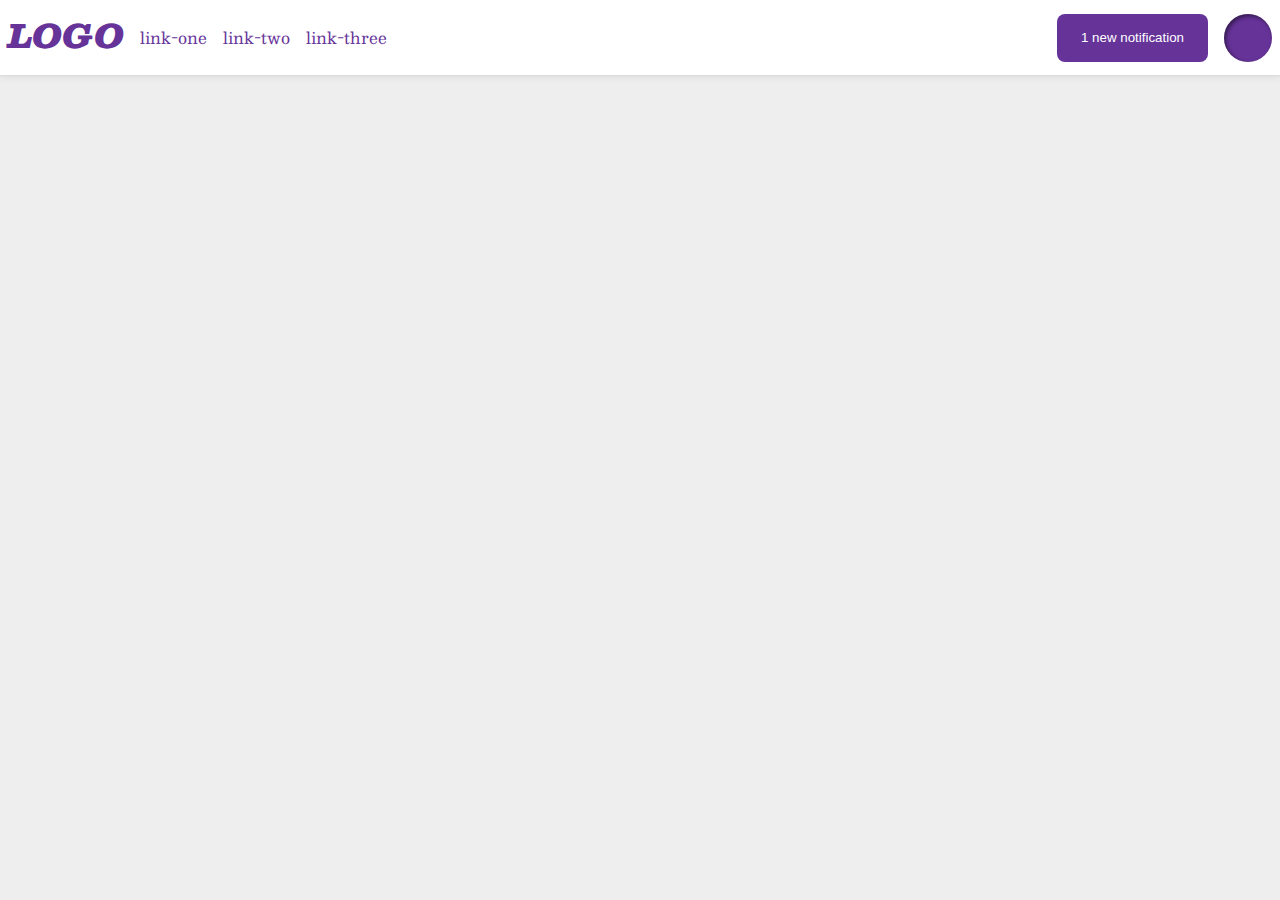
<file: flex/03-flex-header-2/index.html>
<!DOCTYPE html>
<html lang="en">
  <head>
    <meta charset="UTF-8">
    <meta http-equiv="X-UA-Compatible" content="IE=edge">
    <meta name="viewport" content="width=device-width, initial-scale=1.0">
    <title>Flex Header 2</title>
    <link rel="stylesheet" href="style.css">
  </head>
  <body>
    <div class="header">
      <div class="headerLeft">
        <div class="logo">
          LOGO
        </div>
        <ul class="links">
          <li><a href="https://google.com">link-one</a></li>
          <li><a href="https://google.com">link-two</a></li>
          <li><a href="https://google.com">link-three</a></li>
        </ul>
      </div>
      <div class="headerRight">
        <button class="notifications">
          1 new notification
        </button>
        <div class="profile-image"></div>
      </div> 
    </div>
  </body>
</html>
</file>
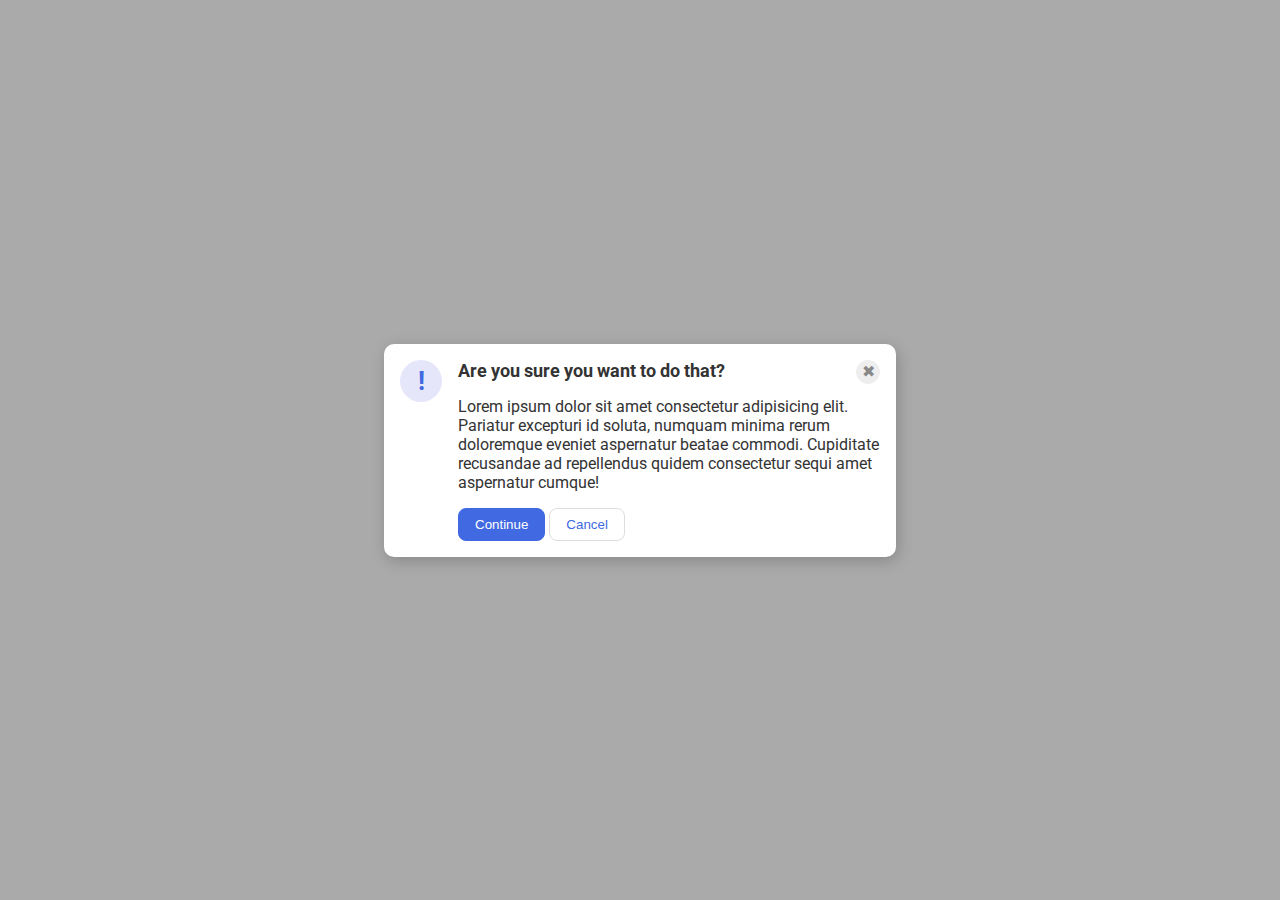
<file: flex/05-flex-modal/index.html>
<!DOCTYPE html>
<html lang="en">
  <head>
    <meta charset="UTF-8">
    <meta http-equiv="X-UA-Compatible" content="IE=edge">
    <meta name="viewport" content="width=device-width, initial-scale=1.0">
    <link rel="stylesheet" href="style.css">
    <title>Modal</title>
  </head>
  <body>
    <div class="modal">
      <div class="icon">!</div>
        <div style="padding-left: 16px;">
          <div class="container">
            <div class="header">Are you sure you want to do that?</div>
            <button class="close-button">✖</button>
          </div>
          <div class="text">Lorem ipsum dolor sit amet consectetur adipisicing elit. Pariatur excepturi id soluta, numquam minima rerum doloremque eveniet aspernatur beatae commodi. Cupiditate recusandae ad repellendus quidem consectetur sequi amet aspernatur cumque!</div>
          <button class="continue">Continue</button>
          <button class="cancel">Cancel</button>
      </div>
    </div>
  </body>
</html>
</file>
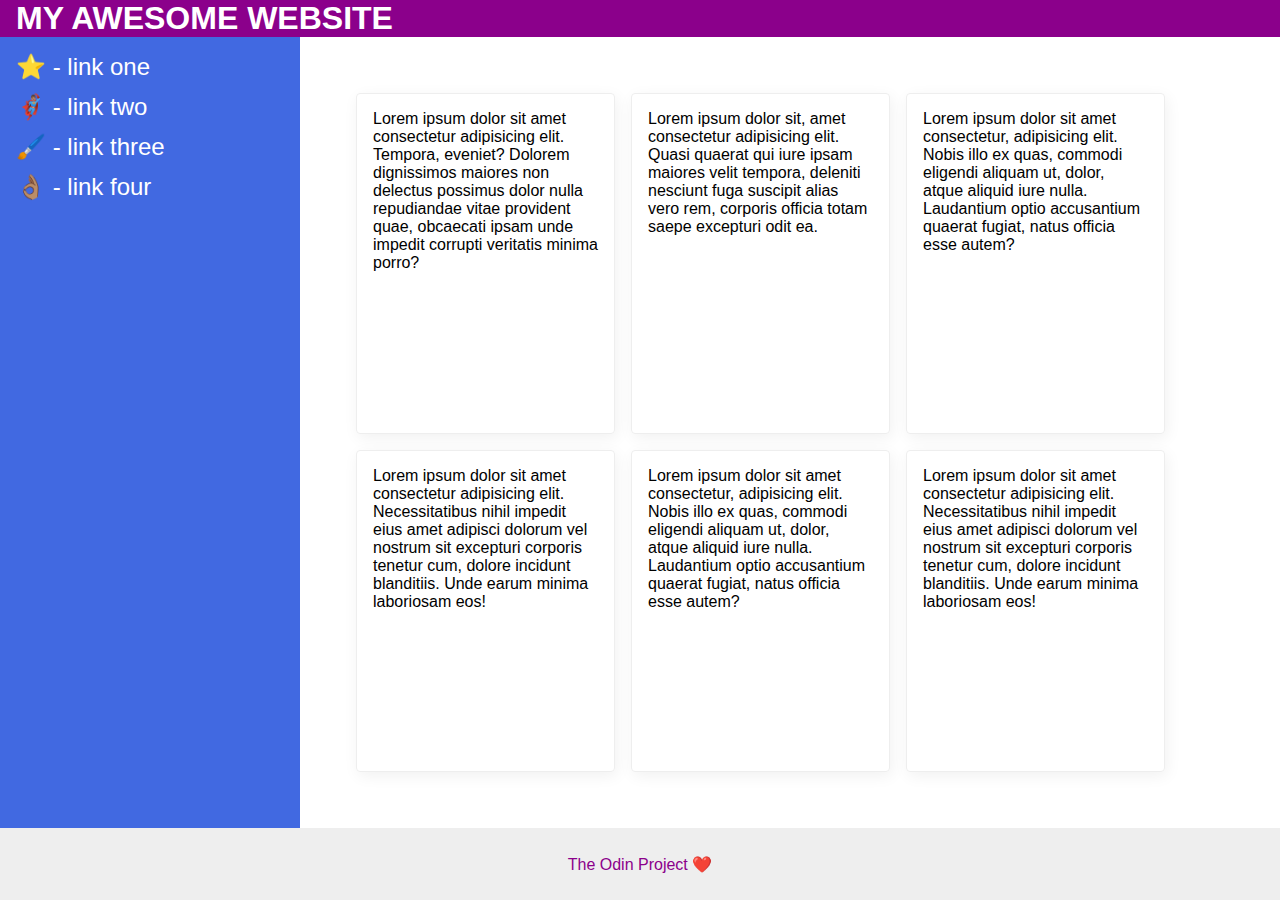
<file: flex/07-flex-layout-2/index.html>
<!DOCTYPE html>
<html lang="en">
  <head>
    <meta charset="UTF-8">
    <meta http-equiv="X-UA-Compatible" content="IE=edge">
    <meta name="viewport" content="width=device-width, initial-scale=1.0">
    <title>The Holy Grail</title>
    <link rel="stylesheet" href="style.css">
  </head>
  <body>
    <div class="header">
      MY AWESOME WEBSITE
    </div>
    
    <div class="container">
      <div class="sidebar">
        <ul>
          <li><a href="#">⭐ - link one</a></li>
          <li><a href="#">🦸🏽‍♂️ - link two</a></li>
          <li><a href="#">🖌️ - link three</a></li>
          <li><a href="#">👌🏽 - link four</a></li>
        </ul>
      </div>

      <div class="containerCard">
        <div class="card">Lorem ipsum dolor sit amet consectetur adipisicing elit. Tempora, eveniet? Dolorem dignissimos maiores non delectus possimus dolor nulla repudiandae vitae provident quae, obcaecati ipsam unde impedit corrupti veritatis minima porro?</div>
        <div class="card">Lorem ipsum dolor sit, amet consectetur adipisicing elit. Quasi quaerat qui iure ipsam maiores velit tempora, deleniti nesciunt fuga suscipit alias vero rem, corporis officia totam saepe excepturi odit ea.</div>
        <div class="card">Lorem ipsum dolor sit amet consectetur, adipisicing elit. Nobis illo ex quas, commodi eligendi aliquam ut, dolor, atque aliquid iure nulla. Laudantium optio accusantium quaerat fugiat, natus officia esse autem?</div>
        <div class="card">Lorem ipsum dolor sit amet consectetur adipisicing elit. Necessitatibus nihil impedit eius amet adipisci dolorum vel nostrum sit excepturi corporis tenetur cum, dolore incidunt blanditiis. Unde earum minima laboriosam eos!</div>
        <div class="card">Lorem ipsum dolor sit amet consectetur, adipisicing elit. Nobis illo ex quas, commodi eligendi aliquam ut, dolor, atque aliquid iure nulla. Laudantium optio accusantium quaerat fugiat, natus officia esse autem?</div>
        <div class="card">Lorem ipsum dolor sit amet consectetur adipisicing elit. Necessitatibus nihil impedit eius amet adipisci dolorum vel nostrum sit excepturi corporis tenetur cum, dolore incidunt blanditiis. Unde earum minima laboriosam eos!</div>
      </div>
    
      </div>  
    <div class="footer">
      The Odin Project ❤️
    </div>
  </body>
</html>
</file>
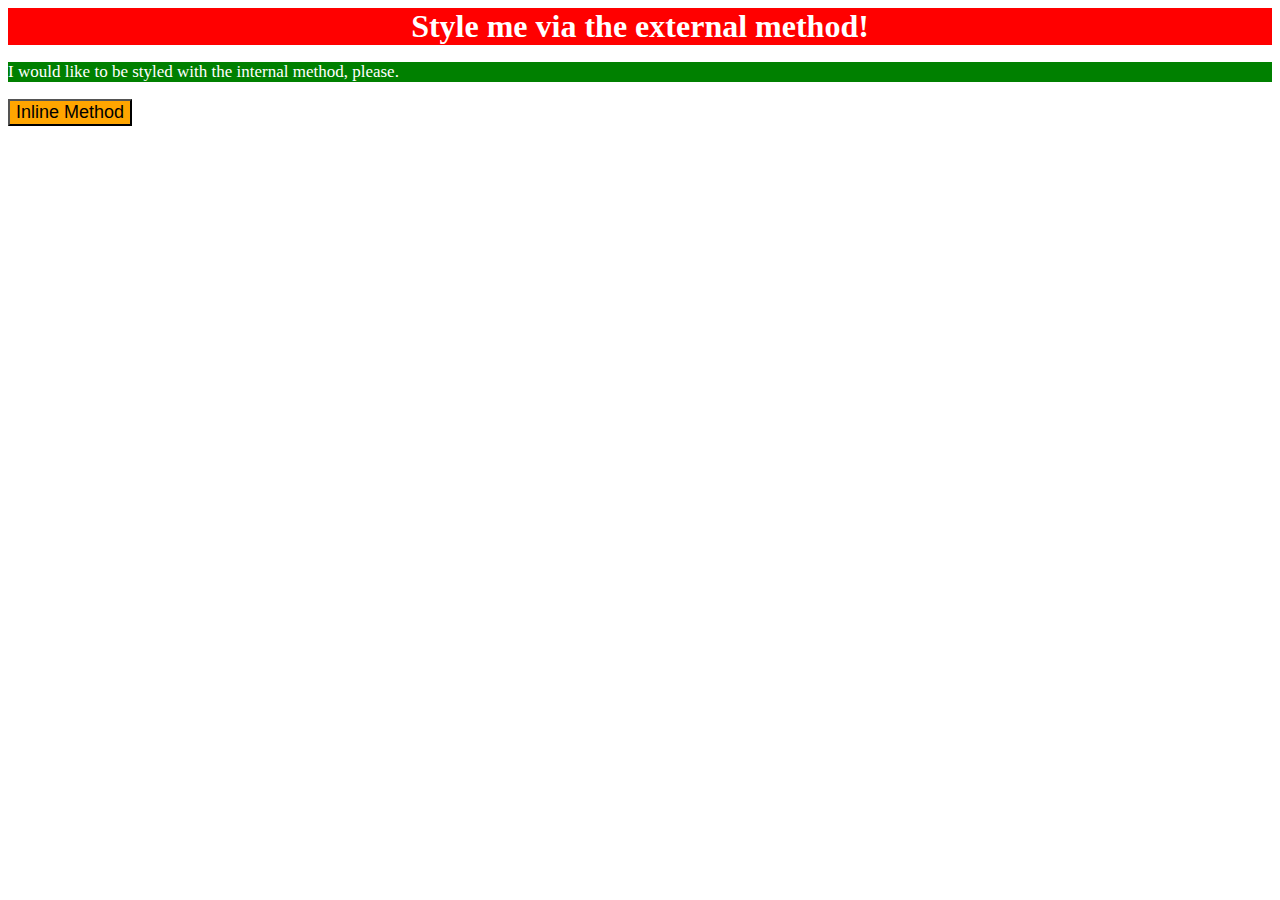
<file: foundations/01-css-methods/index.html>
<!DOCTYPE html>
<html lang="en">
  <head>
    <meta charset="UTF-8">
    <meta http-equiv="X-UA-Compatible" content="IE=edge">
    <meta name="viewport" content="width=device-width, initial-scale=1.0">
    <title>Methods for Adding CSS</title>

    <!-- #1 - Link External Reference Stylesheet -->
    <link rel="stylesheet" href="styles.css">

    <!-- #2 - Build Style in head -->
    <style>
      p {
        background-color: green;
        color: white;
        font-size: 17px;
      }
    </style>
  </head>
  <body>
    <!-- #1 - Done, uses styles.css -->
    <div>Style me via the external method!</div>

    <!-- #2 - Uses internal style in head -->
    <p>I would like to be styled with the internal method, please.</p>

    <!-- #3 - Inline styling -->
    <button style="background-color: orange; font-size: 18px;">Inline Method</button>
  </body>
</html>
</file>
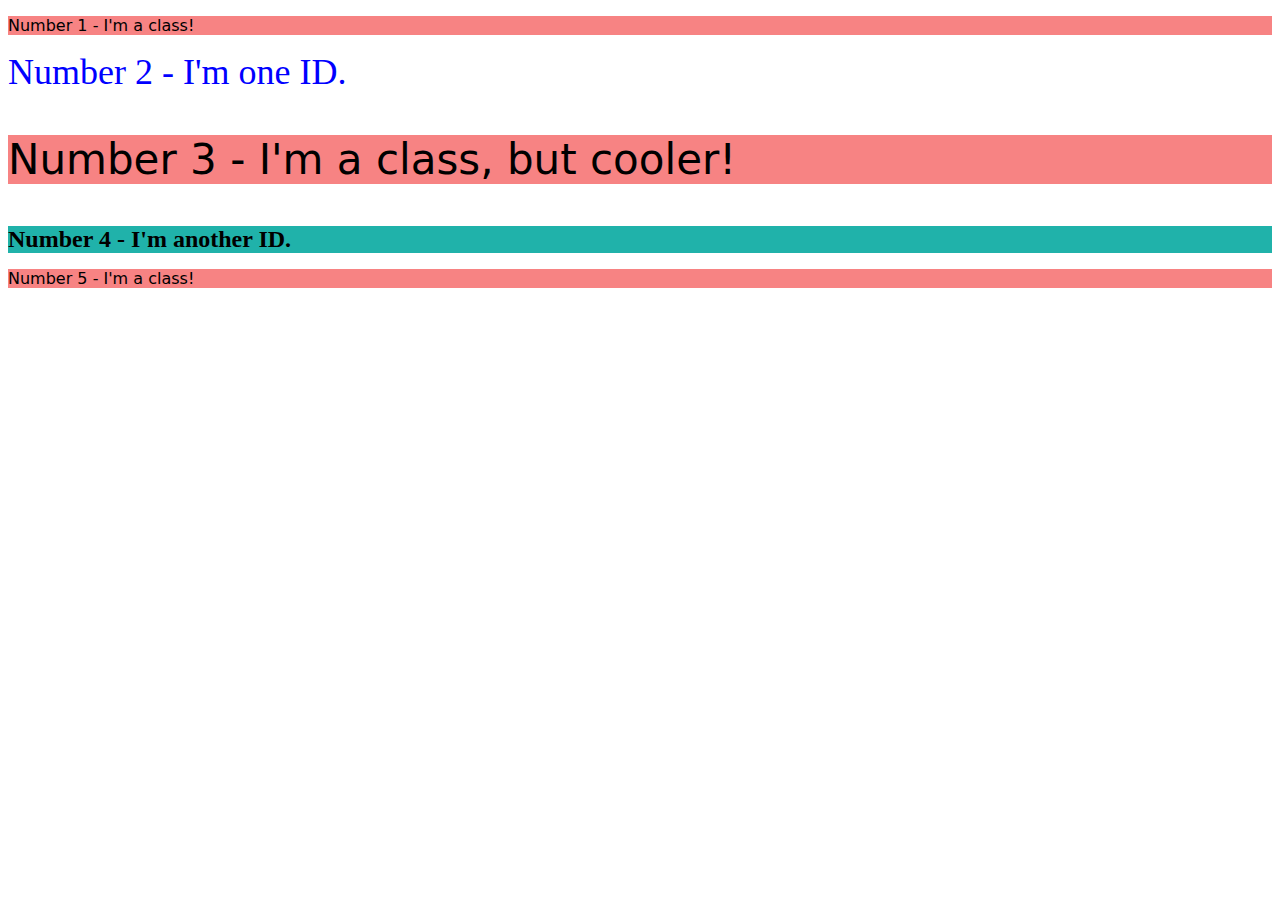
<file: foundations/02-class-id-selectors/index.html>
<!DOCTYPE html>
<html lang="en">
  <head>
    <meta charset="UTF-8">
    <meta http-equiv="X-UA-Compatible" content="IE=edge">
    <meta name="viewport" content="width=device-width, initial-scale=1.0">
    <title>Class and ID Selectors</title>
    <link rel="stylesheet" href="style.css">
  </head>
  <body>
    <p class="pinkBackground">Number 1 - I'm a class!</p>
    <div id="secondElement">Number 2 - I'm one ID.</div>
    <p class="pinkBackground thirdElement">Number 3 - I'm a class, but cooler!</p>
    <div id="fourthElement">Number 4 - I'm another ID.</div>
    <p class="pinkBackground">Number 5 - I'm a class!</p>
  </body>
</html>
</file>
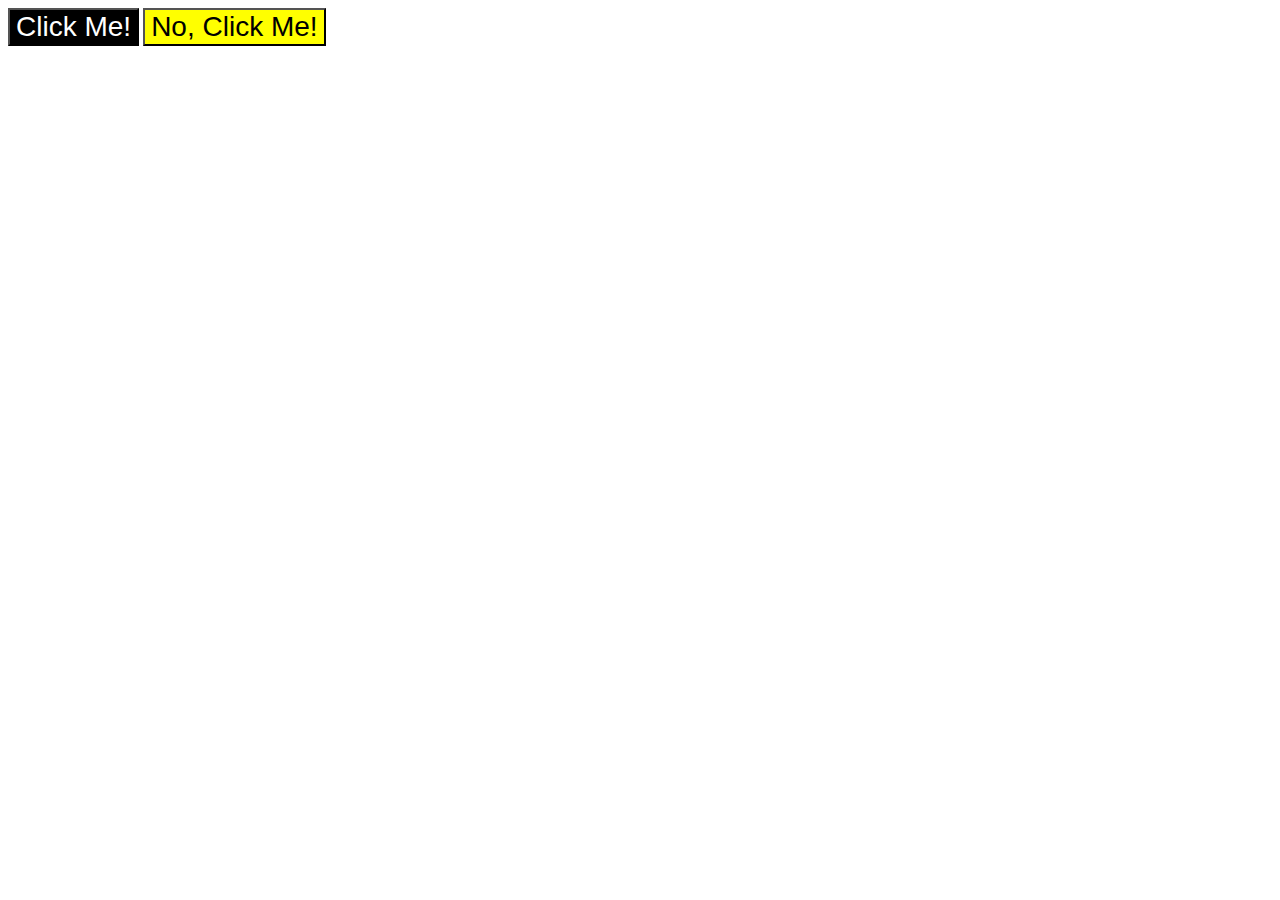
<file: foundations/03-grouping-selectors/index.html>
<!DOCTYPE html>
<html lang="en">
  <head>
    <meta charset="UTF-8">
    <meta http-equiv="X-UA-Compatible" content="IE=edge">
    <meta name="viewport" content="width=device-width, initial-scale=1.0">
    <title>Grouping Selectors</title>
    <link rel="stylesheet" href="style.css">
  </head>
  <body>
    <button class="button1">Click Me!</button>
    <button class="button2">No, Click Me!</button>
  </body>
</html>
</file>
<file: flex/03-flex-header-2/style.css>
/* this is some magical font-importing.  
you'll learn about it later. */
@import url('https://fonts.googleapis.com/css2?family=Besley:ital,wght@0,400;1,900&display=swap');

body {
  margin: 0;
  background: #eee;
  font-family: Besley, serif;
}

.header {
  display: flex;
  align-items: center;
  justify-content: space-between;
  padding: 8px;
  background: white;
  border-bottom: 1px solid #ddd;
  box-shadow: 0 0 8px rgba(0,0,0,.1);
}

.profile-image {
  background: rebeccapurple;
  box-shadow: inset 2px 2px 4px rgba(0,0,0,.5);
  border-radius: 50%;
  width: 48px;
  height: 48px;
}

.logo {
  color: rebeccapurple;
  font-size: 32px;
  font-weight: 900;
  font-style: italic;
}

button {
  border: none;
  border-radius: 8px;
  background: rebeccapurple;
  color: white;
  padding: 8px 24px;
}

a {
  /* this removes the line under our links */
  text-decoration: none;
  color: rebeccapurple;
}

ul {
  list-style-type: none;
  padding-inline-start: 16px;
}

.headerLeft {
  display: flex;
  justify-content: flex-start;
}

.headerRight {
  display: flex;
  flex-direction: row;
  gap: 16px;
}

.links {
  display: flex;
  gap: 16px;
}
</file>
<file: flex/05-flex-modal/style.css>
@import url('https://fonts.googleapis.com/css2?family=Roboto:wght@400;700&display=swap');

html, body {
  height: 100%;
}

body {
  font-family: Roboto, sans-serif;
  margin: 0;
  background: #aaa;
  color: #333;
  /* I'll give you this one for free lol */
  display: flex;
  align-items: center;
  justify-content: center;
}

.modal {
  background: white;
  width: 480px;
  border-radius: 10px;
  box-shadow: 2px 4px 16px rgba(0,0,0,.2);
  display: flex;
  padding: 16px;
}

.icon {
  color: royalblue;
  font-size: 26px;
  font-weight: 700;
  background: lavender;
  width: 42px;
  height: 42px;
  border-radius: 50%;
  display: flex;
  align-items: center;
  justify-content: center;
  display: flex;
  flex-shrink: 0;
}

.close-button {
  background: #eee;
  border-radius: 50%;
  color: #888;
  font-weight: 400;
  font-size: 16px;
  height: 24px;
  width: 24px;
  display: flex;
  align-items: center;
  justify-content: center;
  border: 1px solid #eee;
  padding: 0;
}

button {
  cursor: pointer;
  padding: 8px 16px;
  border-radius: 8px;
}

button.continue {
  background: royalblue;
  border: 1px solid royalblue;
  color: white;
}

button.cancel {
  background: white;
  border: 1px solid #ddd;
  color: royalblue;
}

.container {
  display: flex;
  flex-direction: row;
  justify-content: space-between;
}

.header {
  font-weight: 700;
  font-size: 18px;
  display: flex;
  padding-bottom: 16px;
}

.text {
  padding-bottom: 16px;
}
</file>
<file: flex/07-flex-layout-2/style.css>
body {
  font-family: -apple-system, BlinkMacSystemFont, 'Segoe UI', Roboto, Oxygen, Ubuntu, Cantarell, 'Open Sans', 'Helvetica Neue', sans-serif;
  margin: 0;
  min-height: 100vh;
  overflow: hidden;
  display: flex;
  flex: 1;
  flex-direction: column;
}

ul {
  list-style-type: none;
  padding-left: 16px;
  margin-top: 16px;
  font-size: 24px;
}

ul li {
  margin-bottom: 12px;
}

a {
  text-decoration: none;
  color: white;
}

.header {
  background: darkmagenta;
  color: white;
  display: flex;
  align-items: center;
  padding-left: 16px;
  font-weight: 900;
  font-size: 32px;
}

.footer {
  height: 72px;
  background: #eee;
  color: darkmagenta;
  display: flex;
  align-items: center;
  justify-content: center;
}

.sidebar {
  display: flex;
  flex-shrink: 0;
  width: 300px;
  background: royalblue;
  box-sizing: border-box;
}

.card {
  border: 1px solid #eee;
  box-shadow: 2px 4px 16px rgba(0,0,0,.06);
  border-radius: 4px;
  margin: 8px;
  padding: 16px;
  min-width: 225px;
  max-width: 225px;
}

.container {
  display: flex;
  flex-direction: row;
  flex: 1;
}

.containerCard {
  display: flex;
  flex-direction: row;
  flex-wrap: wrap;
  padding: 48px;
}
</file>
<file: foundations/01-css-methods/styles.css>
/* styles.css for external styling */

div {
    background-color: red;
    color: white;
    font-size: 32px;
    text-align: center;
    font-weight: bold;
}
</file>
<file: foundations/02-class-id-selectors/style.css>
/* Styles.css */

.pinkBackground {
    background-color: #f78383;
    font-family: 'Verdana', "DejaVu Sans", sans-serif;
}

#secondElement {
    color: #0000ff;
    font-size: 36px;
}

.thirdElement {
    font-size: 42px;
}

#fourthElement {
    background-color: #20b2aa;
    font-size: 24px;
    font-weight: bold;
}
</file>
<file: foundations/03-grouping-selectors/style.css>
/* style.css */

.button1,
.button2 {
    font-family: 'Helvetica', 'Times New Roman', sans-serif;
    font-size: 28px;
}

.button1 {
    background-color: #000000;
    color: #ffffff;
}

.button2 {
    background-color: #ffff00;
}
</file>
